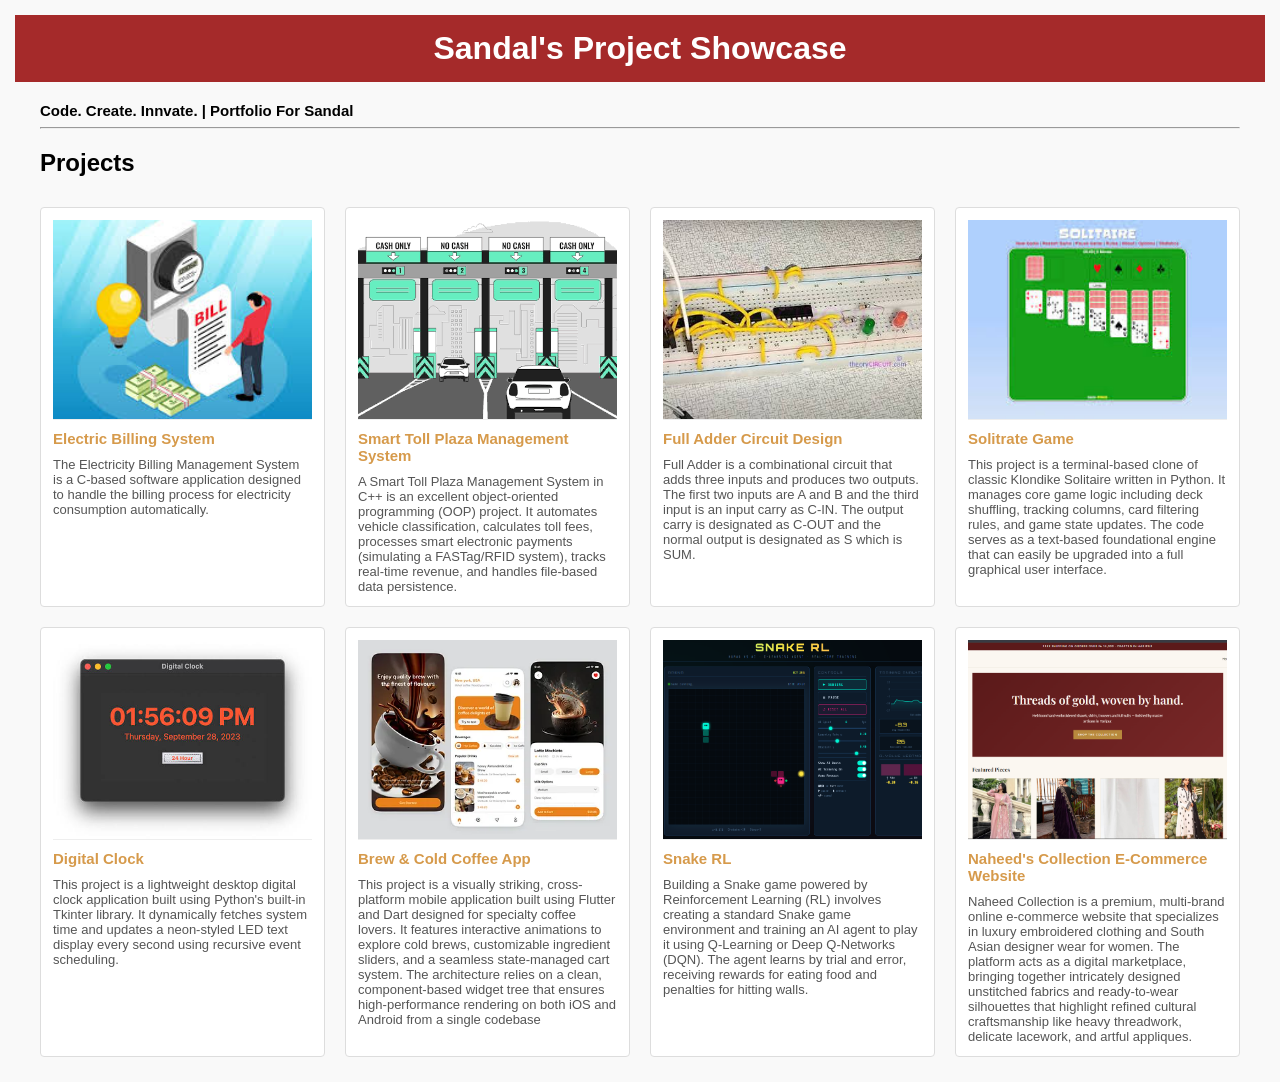
<file: Week01/Gallery/Gallery.html>
<!doctype html>
<html>
    <head>
        <title>My Portfolio Showcase</title>
        <meta name="viewport" content="width=device-width, initial-scale=1">
        <link rel="stylesheet" href="style.css">
    </head>
    <Body>
        <div class="title">
            <h1>Sandal's Project Showcase</h1>
        </div>
        <div class="container">
            <h3>Code. Create. Innvate. | Portfolio For Sandal</h3>
            <hr>
            <h2>Projects</h2>
            <div class="row">
                <div class="column">
                    <div class="content">
                        <img src="images/image1.jpg" alt="">
                        <h3> 
                            <a href="#">Electric Billing System</a>
                        </h3>
                        <p>
                            The Electricity Billing Management System is a C-based software application designed to handle the billing process for electricity consumption automatically.
                        </p>
                    </div>
                </div>
                <div class="column">
                    <div class="content">
                        <img src="images/image2.png" alt="">
                        <h3> 
                            <a href="#">Smart Toll Plaza Management System</a>
                        </h3>
                        <p>
                            A Smart Toll Plaza Management System in C++ is an excellent object-oriented programming (OOP) project. It automates vehicle classification, calculates toll fees, processes smart electronic payments (simulating a FASTag/RFID system), tracks real-time revenue, and handles file-based data persistence.
                        </p>
                    </div>
                </div>
                <div class="column">
                    <div class="content">
                        <img src="images/image3.jpg" alt="">
                        <h3> 
                            <a href="#">Full Adder Circuit Design</a>
                        </h3>
                        <p>
                            Full Adder is a combinational circuit that adds three inputs and produces two outputs. The first two inputs are A and B and the third input is an input carry as C-IN. The output carry is designated as C-OUT and the normal output is designated as S which is SUM.
                        </p>
                    </div>
                </div>
                <div class="column">
                    <div class="content">
                        <img src="images/image4.jpg" alt="">
                        <h3> 
                            <a href="#">Solitrate Game</a>
                        </h3>
                        <p>This project is a terminal-based clone of classic Klondike Solitaire written in Python. 
                           It manages core game logic including deck shuffling, tracking columns, card filtering rules, and game state updates. 
                           The code serves as a text-based foundational engine that can easily be upgraded into a full graphical user interface.</p>
                    </div>
                </div>
                <div class="column">
                    <div class="content">
                        <img src="images/image5.jpg" alt="">
                        <h3> 
                            <a href="#">Digital Clock</a>
                        </h3>
                        <p>
                            This project is a lightweight desktop digital clock application built using Python's built-in Tkinter library. It dynamically fetches system time and updates a neon-styled LED text display every second using recursive event scheduling.
                        </p>
                    </div>
                </div>
                <div class="column">
                    <div class="content">
                        <img src="images/image6.jpg" alt="">
                        <h3> 
                            <a href="#">Brew & Cold Coffee App</a>
                        </h3>
                        <p>
                          This project is a visually striking, cross-platform mobile application built using Flutter and Dart designed for specialty coffee lovers. 
                          It features interactive animations to explore cold brews, customizable ingredient sliders, and a seamless state-managed cart system. The architecture relies on a clean, component-based widget tree that ensures high-performance rendering on both iOS and Android from a single codebase  
                        </p>
                    </div>
                </div>
                <div class="column">
                    <div class="content">
                        <img src="images/image7.png" alt="">
                        <h3> 
                            <a href="#">Snake RL</a>
                        </h3>
                        <p>Building a Snake game powered by Reinforcement Learning (RL) involves creating a standard Snake game environment and training an AI agent to play it using Q-Learning or Deep Q-Networks (DQN). 
                           The agent learns by trial and error, receiving rewards for eating food and penalties for hitting walls.</p>
                    </div>
                </div>
                <div class="column">
                    <div class="content">
                        <img src="images/image8.png" alt="">
                        <h3> 
                            <a href="#">Naheed's Collection E-Commerce Website</a>
                        </h3>
                        <p>
                           Naheed Collection is a premium, multi-brand online e-commerce website that specializes in luxury embroidered clothing and South Asian designer wear for women. 
                           The platform acts as a digital marketplace, bringing together intricately designed unstitched fabrics and ready-to-wear silhouettes that highlight refined cultural craftsmanship like heavy threadwork, delicate lacework, and artful appliques. 
                        </p>
                    </div>
                </div>
            </div>
        </div>
    </Body>
</html>
</file>
<file: Week01/Gallery/style.css>
* {
    box-sizing: border-box;
}
body {
    padding: 15px;
    background-color: #f9f9f9;
    font-family: Arial, sans-serif;
    margin: 0;
}
.container {
    max-width: 1200px;
    margin: auto;
}
h1 {
    color: white;
    margin: 0;
}
h3 {
    font-size: 15px;
    margin: 10px 0 5px 0;
}
a {
    text-decoration: none;
    color: rgb(214, 154, 75);
}
a:hover {
    color: lightblue;
}
p {
    font-size: 13px;
    color: #555;
    margin: 5px 0 0 0;
    display: -webkit-box;
    -webkit-box-orient: vertical;
    -webkit-line-clamp: 10;
    overflow: hidden;
}
.title {
    text-align: center;
    padding: 15px;
    background-color: brown;
    margin-bottom: 20px;
}
.row {
    display: flex;
    flex-wrap: wrap;
    margin: 0 -10px;
}
.column {
    width: 25%; 
    padding: 10px;
    display: flex;
    flex-direction: column;
    position: relative;
    z-index: 1;
    transition: transform 0.3s ease, z-index 0s;
}
.column:hover {
    transform: translateY(-12px) scale(1.04);
    z-index: 10; 
}
.column:hover .content {
    box-shadow: 0 15px 25px rgb(156, 115, 115);
    border-color: rgb(156, 115, 115);
}
.content {
    background-color: white;
    padding: 12px;
    border: 1px solid #ddd;
    border-radius: 4px;
    flex-grow: 1;
    display: flex;
    flex-direction: column;
    transition: box-shadow 0.3s ease, border-color 0.3s ease;
}
.content img {
    width: 100%;
    height: 200px;    
    object-fit: cover; 
    display: block;
    border-bottom: 1px solid #eee;
}
@media screen and (max-width: 900px) {
    .column {
        width: 50%; 
    }
}
@media screen and (max-width: 500px) {
    .column {
        width: 100%;
    }
}
</file>
